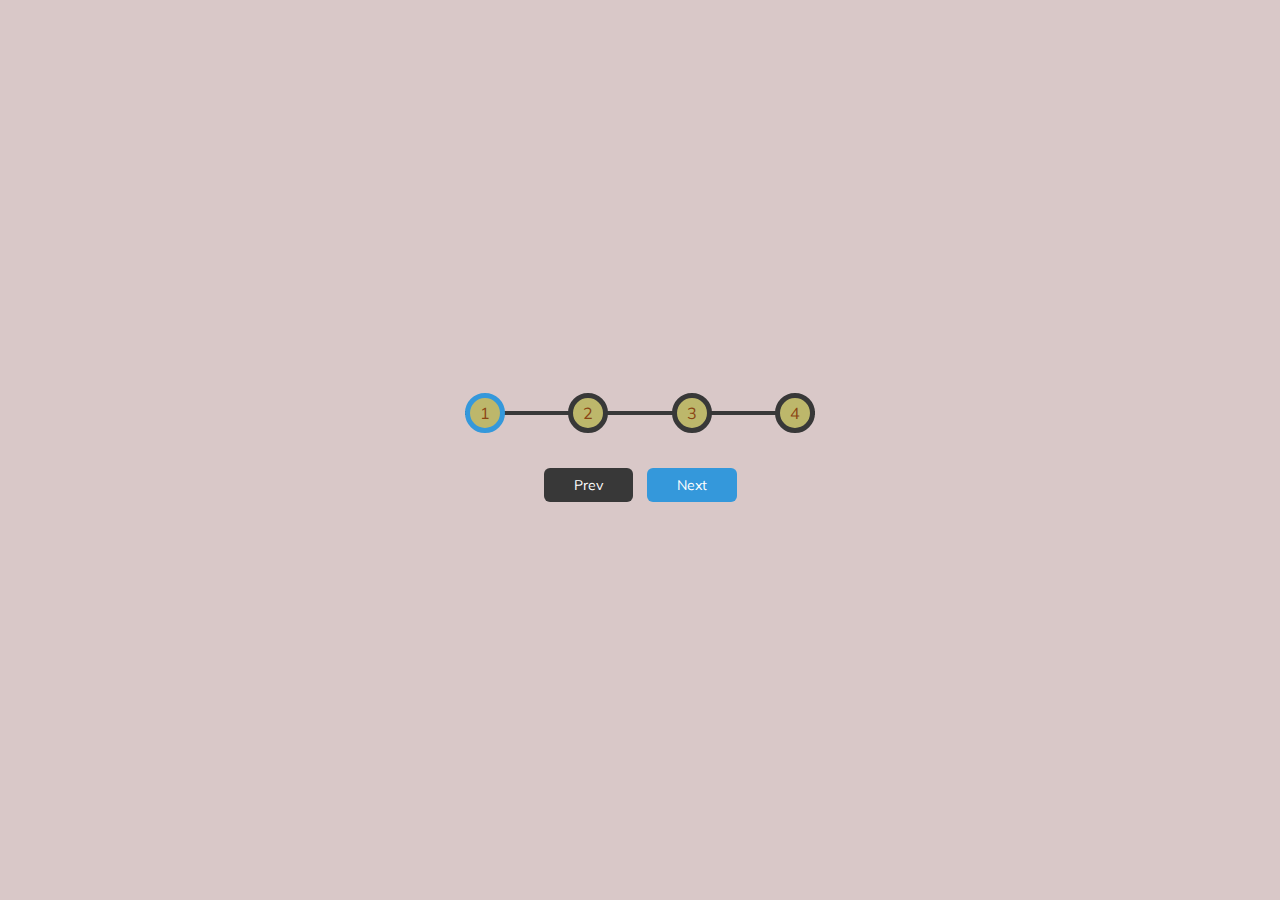
<file: 02_Progress_Steps/index.html>
<!DOCTYPE html>
<html lang="en">
<head>
    <meta charset="UTF-8" />
    <meta name="viewport" content="width=device-width, initial-scale=1.0" />
    <link rel="stylesheet" href="style.css" />
    <title>Progress Steps</title>
</head>
<body>
<div class="container">
    <div class="progress-container">
        <div class="progress" id="progress"></div>
        <div class="circle active">1</div>
        <div class="circle">2</div>
        <div class="circle">3</div>
        <div class="circle">4</div>
    </div>

    <button class="btn" id="prev" disabled>Prev</button>
    <button class="btn" id="next">Next</button>
</div>
<script src="script.js"></script>
</body>
</html>
</file>
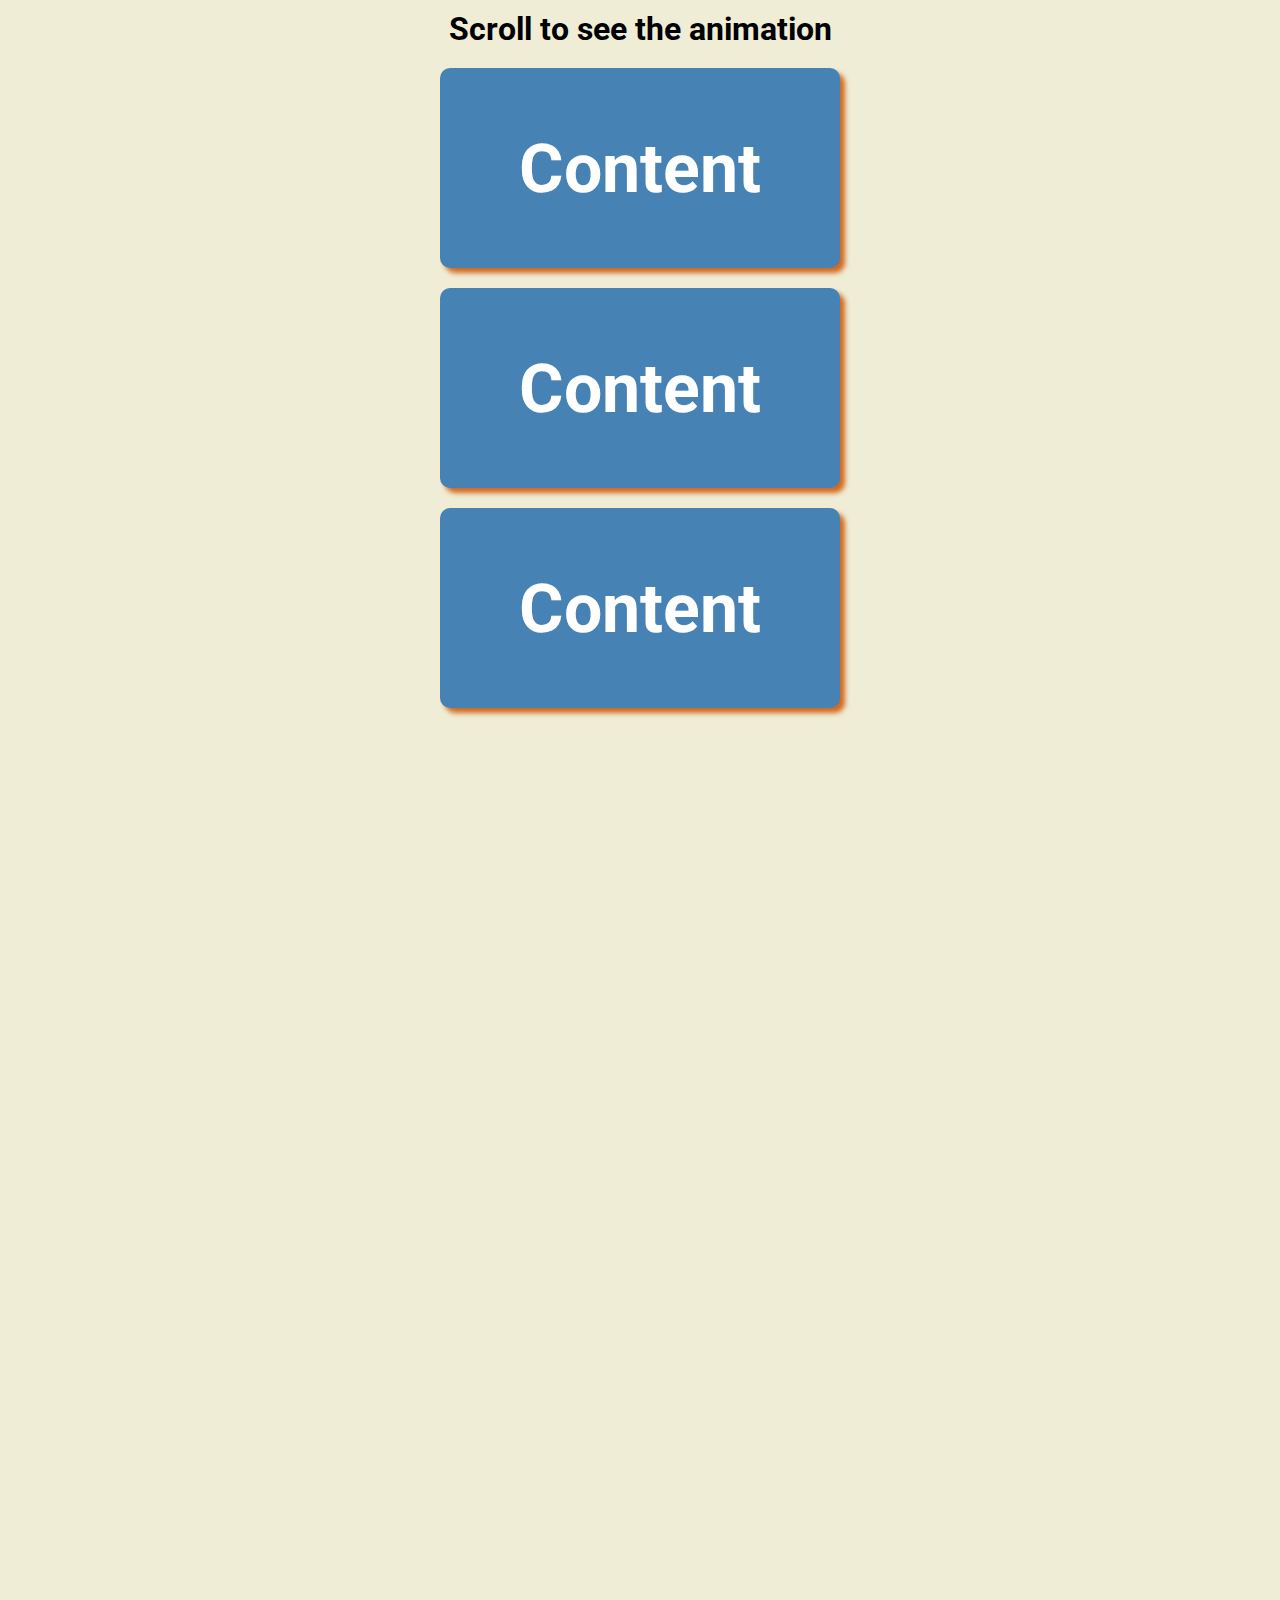
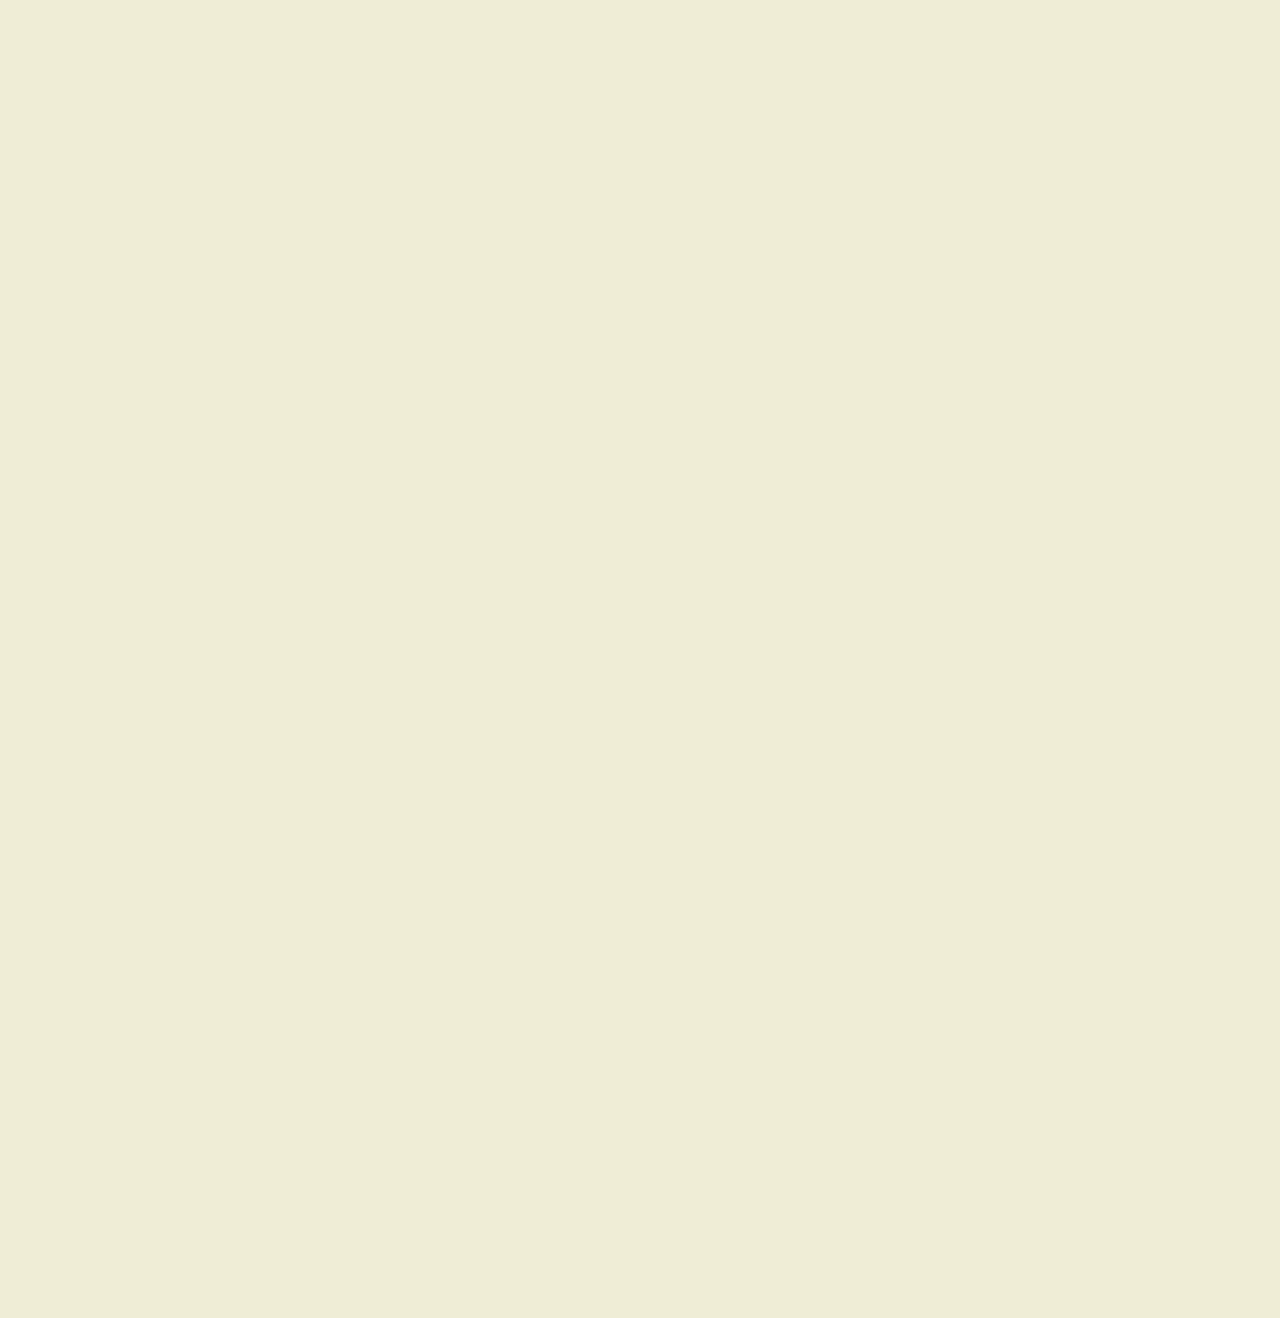
<file: 06_Scroll_Animation/index.html>
<!DOCTYPE html>
<html lang="en">
<head>
  <meta charset="UTF-8"/>
  <meta name="viewport" content="width=device-width, initial-scale=1.0"/>
  <link rel="stylesheet" href="style.css"/>
  <title>Scroll Animation</title>
</head>
<body>
<h1>Scroll to see the animation</h1>
<div class="box"><h2>Content</h2></div>
<div class="box"><h2>Content</h2></div>
<div class="box"><h2>Content</h2></div>
<div class="box"><h2>Content</h2></div>
<div class="box"><h2>Content</h2></div>
<div class="box"><h2>Content</h2></div>
<div class="box"><h2>Content</h2></div>
<div class="box"><h2>Content</h2></div>
<div class="box"><h2>Content</h2></div>
<div class="box"><h2>Content</h2></div>
<div class="box"><h2>Content</h2></div>
<div class="box"><h2>Content</h2></div>
<div class="box"><h2>Content</h2></div>


<script src="script.js"></script>
</body>
</html>
</file>
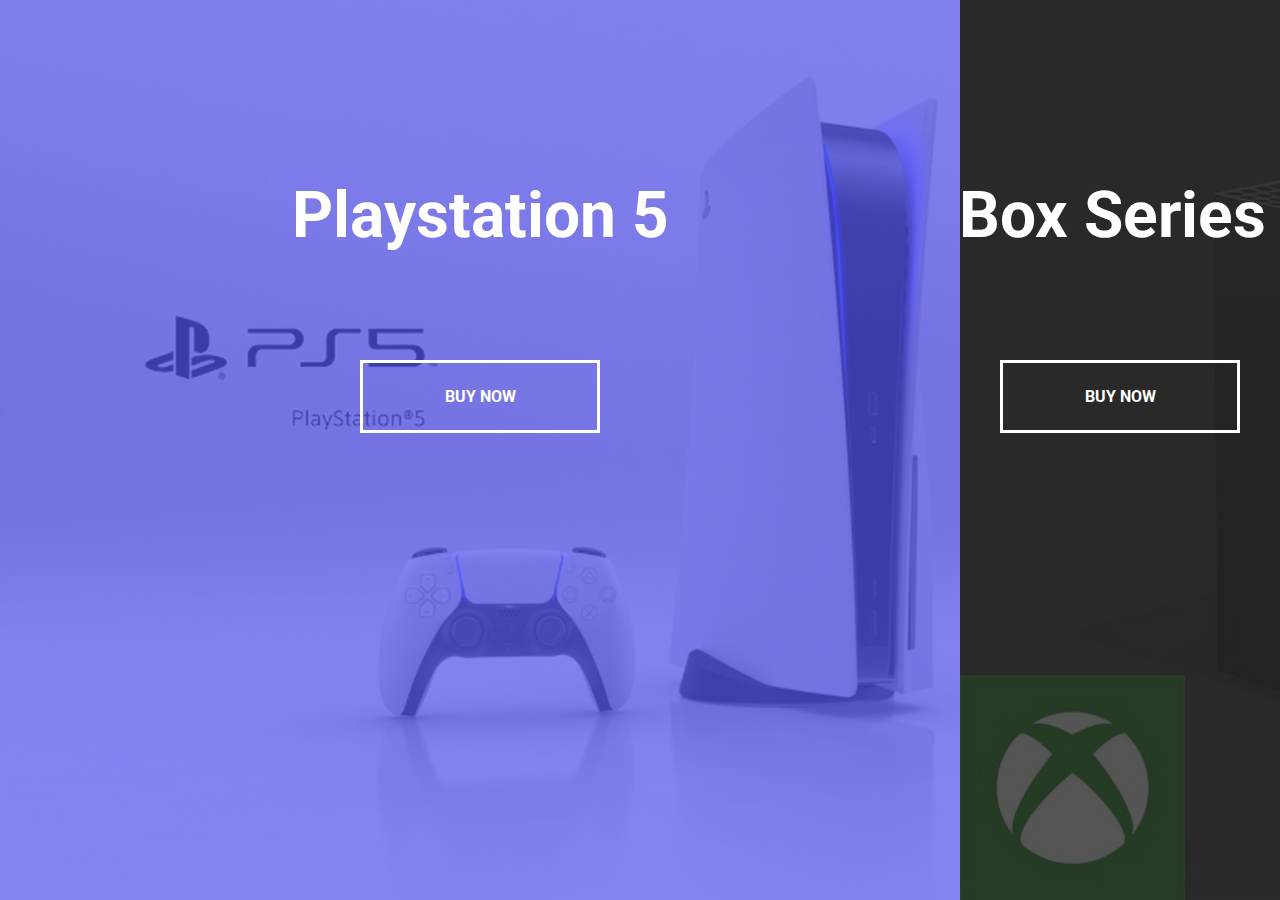
<file: 07_Split_Landing_Page/index.html>
<!DOCTYPE html>
<html lang="en">
<head>
    <meta charset="UTF-8" />
    <meta name="viewport" content="width=device-width, initial-scale=1.0" />
    <link rel="stylesheet" href="style.css" />
    <title>Split Landing Page</title>
</head>
<body>
<div class="container">
    <div class="split left">
        <h1>Playstation 5</h1>
        <a href="#" class="btn">Buy Now</a>
    </div>
    <div class="split right">
        <h1>XBox Series X</h1>
        <a href="#" class="btn">Buy Now</a>
    </div>
</div>
<script src="script.js"></script>
</body>
</html>
</file>
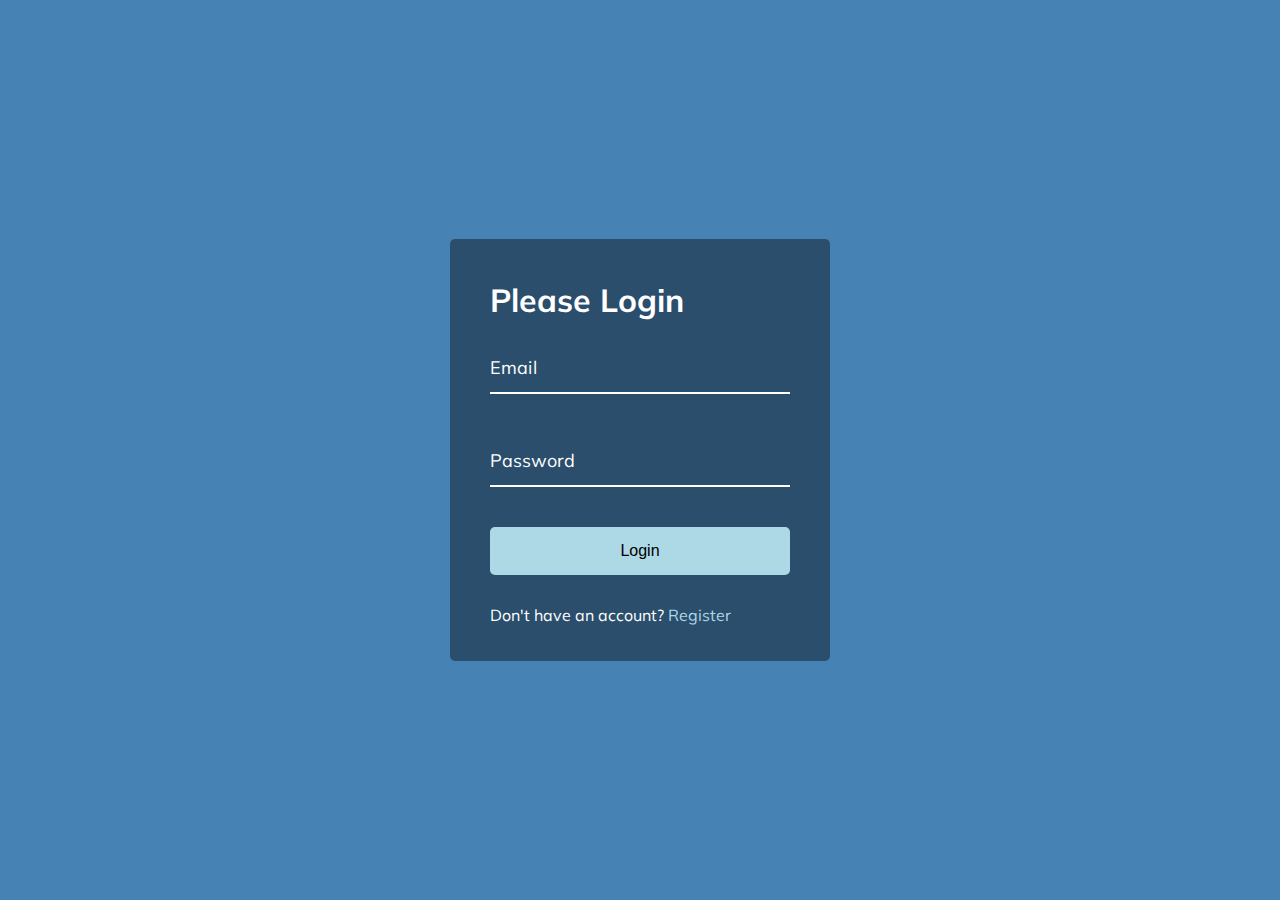
<file: 08_Form_Wave/index.html>
<!DOCTYPE html>
<html lang="en">
<head>
    <meta charset="UTF-8" />
    <meta name="viewport" content="width=device-width, initial-scale=1.0" />
    <link rel="stylesheet" href="style.css" />
    <title>Form Wave</title>
</head>
<body>

<div class="container">
    <h1>Please Login</h1>
    <form>
        <div class="form-control">
            <input type="text" required>
            <label>Email</label>
        </div>

        <div class="form-control">
            <input type="password" required>
            <label>Password</label>
        </div>

        <button class="btn">Login</button>

        <p class="text">Don't have an account? <a href="#">Register</a> </p>
    </form>
</div>

<script src="script.js"></script>
</body>
</html>
</file>
<file: 02_Progress_Steps/style.css>
@import url('https://fonts.googleapis.com/css?family=Muli&display=swap');

:root {
    --line-border-fill: #3498db;
    --line-border-empty: #383838;

}

* {
    box-sizing: border-box;
}

body {
    background-color: #d9c8c8;
    font-family: 'Muli', sans-serif;
    display: flex;
    align-items: center;
    justify-content: center;
    height: 100vh;
    overflow: hidden;
    margin: 0;
}

.container {
    text-align: center;
}

.progress-container {
    display: flex;
    justify-content: space-between;
    position: relative;
    margin-bottom: 30px;
    max-width: 100%;
    width: 350px;
}

.progress-container::before {
    content: '';
    background-color: var(--line-border-empty);
    position: absolute;
    top: 50%;
    left: 0;
    /*смещаем чтобы  линия накладывалась на прогрес*/
    transform: translateY(-50%);
    height: 4px;
    width: 100%;
    z-index: -1;
}

.progress {
    background-color: var(--line-border-fill);
    position: absolute;
    top: 50%;
    left: 0;
    transform: translateY(-50%);
    height: 4px;
    width: 0%;
    z-index: -1;
    transition: 0.4s ease;
}

.circle {
    background-color: darkkhaki;
    color: saddlebrown;
    border-radius: 50%;
    height: 40px;
    width: 40px;
    display: flex;
    align-items: center;
    justify-content: center;
    border: 5px solid var(--line-border-empty);
    transition: 0.4s ease;
}

.circle.active {
    border-color: var(--line-border-fill);
}

.btn {
    background-color: var(--line-border-fill);
    color: #fff;
    border: 0;
    border-radius: 6px;
    cursor: pointer;
    font-family: inherit;
    padding: 8px 30px;
    margin: 5px;
    font-size: 14px;
}

.btn:active {
    transform: scale(0.78);
}
.btn:focus {
    outline: 0;
}


.btn:disabled {
    background-color: var(--line-border-empty);
    cursor: not-allowed;
}
</file>
<file: 06_Scroll_Animation/style.css>
@import url('https://fonts.googleapis.com/css2?family=Roboto:wght@400;700&display=swap');

* {
    box-sizing: border-box;
}

h1 {
    margin: 10px;
}

body {
    background-color: #efedd6;
    font-family: 'Roboto', sans-serif;
    display: flex;
    flex-direction: column;
    align-items: center;
    justify-content: center;
    margin: 0;

    overflow-x: hidden;
}

/**************************************************************************************/

.box {
    background-color: #4682b4;
    color: #fff;

    display: flex;
    align-items: center;
    justify-content: center;

    font-size: 45px;

    width: 400px;
    height: 200px;
    margin: 10px;
    border-radius: 10px;

    box-shadow: chocolate 5px 5px 5px;
    transition: transform 0.9s ease;

    transform: translateX(400%);

}
.box:nth-of-type(even) {
    transform: translateX(-400%);
}

.box.show {
    transform: translateX(0);
}
</file>
<file: 07_Split_Landing_Page/style.css>
@import url('https://fonts.googleapis.com/css2?family=Roboto:wght@400;700&display=swap');

* {
    box-sizing: border-box;
}

:root {
    --left-bg-color: rgba(87, 84, 236, 0.7);
    --right-bg-color: rgba(43, 43, 43, 0.8);
    --left-btn-hover-color: rgba(87, 84, 236, 1);
    --right-btn-hover-color: rgba(28, 122, 28, 1);
    --hover-width: 75%;
    --other-width: 25%;
    --speed: 1000ms;
}


body {
    font-family: 'Roboto', sans-serif;
    height: 100vh;
    overflow: hidden;
    margin: 0;
}

/**************************************************************************************/
.container {
    position: relative;
    width: 100%;
    height: 100%;
    background: #333;
}
h1 {
    font-size: 4rem;
    color: #fff;
    position: absolute;
    left: 50%;
    top: 15%;
    transform: translateX(-50%);
    white-space: nowrap;
}



.left {
    position: relative;
    background-image: url("ps.jpg");
    background-repeat: no-repeat;
    background-size: cover;
}


.right {
    position: relative;
    background-image: url("xbox.jpg");
    background-repeat: no-repeat;
    background-size: cover;
}


.split {
    position: absolute;
    width: 50%;
    height: 100%;
    overflow: hidden;
}
.split.left {
    left: 0;
    background: url('ps.jpg');
    background-repeat: no-repeat;
    background-size: cover;
}
.split.right {
    right: 0;
    background: url('xbox.jpg');
    background-repeat: no-repeat;
    background-size: cover;
}


.btn {
    position: absolute;

    display: flex;
    align-items: center;
    justify-content: center;

    left: 50%;
    top: 40%;
    transform: translateX(-50%);
    text-decoration: none;
    color: #fff;
    border: #fff solid 0.2rem;
    font-size: 1rem;
    font-weight: bold;
    text-transform: uppercase;
    width: 15rem;
    padding: 1.5rem;
}
.split.left .btn:hover {
    background-color: var(--left-btn-hover-color);
    border-color: var(--left-btn-hover-color);
}

.split.right .btn:hover {
    background-color: var(--right-btn-hover-color);
    border-color: var(--right-btn-hover-color);
}

.split.left::before {
    content: '';
    position: absolute;
    width: 100%;
    height: 100%;
    background-color: var(--left-bg-color);
}


.split.right::before {
    content: '';
    position: absolute;
    width: 100%;
    height: 100%;
    background-color: var(--right-bg-color);
}

.split.right,
.split.left,
.split.right::before,
.split.left::before {
    transition: all var(--speed) ease-in-out;
}

.hover-left .left {
    width: var(--hover-width);
}

.hover-left .right {
    width: var(--other-width);
}

.hover-right .right {
    width: var(--hover-width);
}

.hover-right .left {
    width: var(--other-width);
}

@media (max-width: 800px) {
    h1 {
        font-size: 2rem;
        top: 30%;
    }

    .btn {
        padding: 1.2rem;
        width: 12rem;
    }
}
</file>
<file: 08_Form_Wave/style.css>
@import url('https://fonts.googleapis.com/css?family=Muli&display=swap');

* {
    box-sizing: border-box;
}

body {
    background-color: steelblue;
    color: #fff;
    font-family: 'Muli', sans-serif;
    display: flex;
    flex-direction: column;
    align-items: center;
    justify-content: center;
    height: 100vh;
    overflow: hidden;
    margin: 0;
}

.container {
    background-color: rgba(0, 0, 0, 0.4);
    padding: 20px 40px;
    border-radius: 5px;
}

.container a {
    text-decoration: none;
    color: lightblue;
}
.btn {
    cursor: pointer;
    /*display: inline-block;*/
    width: 100%;
    background: lightblue;
    padding: 15px;
    font-size: 16px;
    border: 0;
    border-radius: 5px;
}

.btn:focus {
    outline: 0;
}

.btn:active {
    transform: scale(0.90);
}

.text {
    margin-top: 30px;
}
.form-control {
    position: relative;
    margin: 20px 0 40px;
    width: 300px;
}


.form-control input {
    background-color: transparent;
    border: 0;
    border-bottom: 2px #fff solid;
    /*display: block;*/
    width: 100%;
    padding: 15px 0;
    font-size: 18px;
    color: #fff;
    /*position: relative;*/
    z-index: 100;
}
.form-control input:focus,
.form-control input:valid {
    outline: 0;
    border-bottom-color: lightblue;
}

.form-control label {
    position: absolute;
    top: 15px;
    left: 0;
    pointer-events: none;
}

.form-control label span {
    display: inline-block;
    font-size: 18px;
    min-width: 5px;
    transition: 0.3s cubic-bezier(0.68, -0.55, 0.265, 1.55);
}

.form-control input:focus + label span,
.form-control input:valid + label span {
    color: lightblue;
    transform: translateY(-30px);
}
</file>
